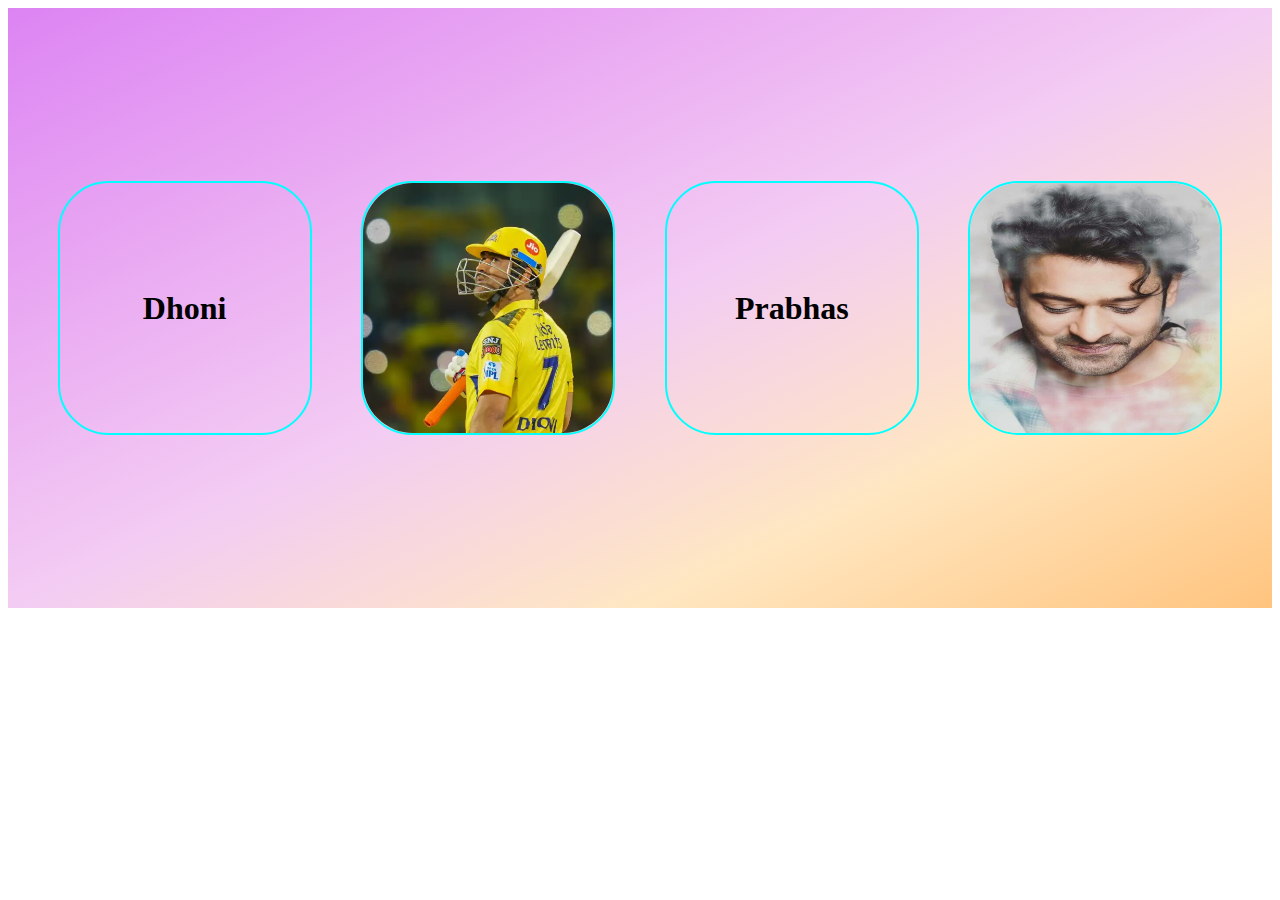
<file: Div Tag/html/task3.html>
<!DOCTYPE html>
<html lang="en">
<head>
    <meta charset="UTF-8">
    <meta name="viewport" content="width=device-width, initial-scale=1.0">
    <title>Document</title>
    <link rel="stylesheet" href="../css/task3.css">
</head>
<body>
    
    <div class="parent">

        <div class="child"><h1><b>Dhoni</b></h1></div>
        <div class="child">
            <img src="../resourse/357408.10.webp" width="150px" height="150px" alt="">
        </div>
        <div class="child"><h1><b>Prabhas</b></h1></div>
        <div class="child">
            <img src="../resourse/small-poster-prabhas-photo-series3-sl877-wall-poster-13x19-original-imagdtvaepb4p9x4.webp" alt="">
        </div>



    </div>


</body>
</html>
</file>
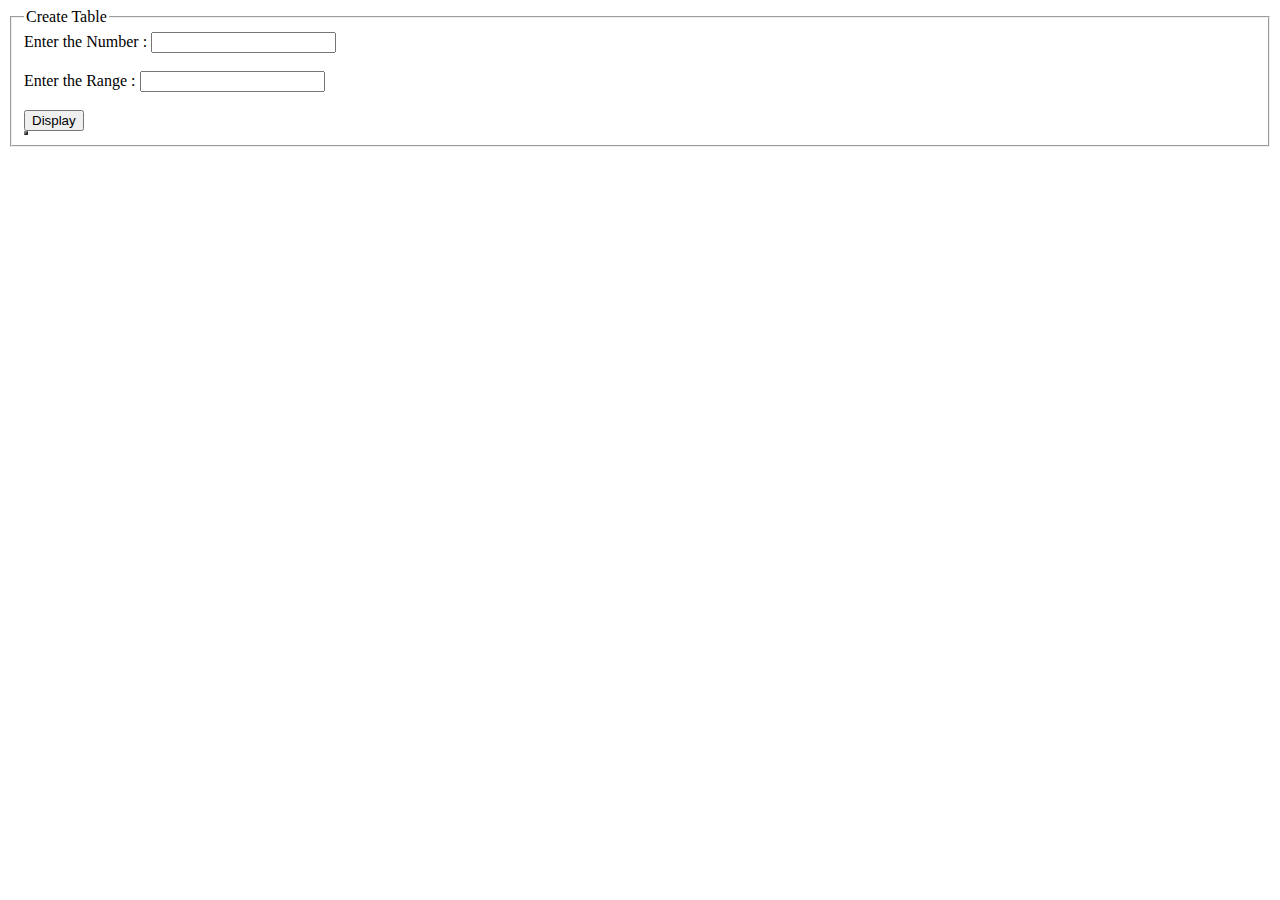
<file: Nav Tag Implementation/html/chatgpt.html>
<!DOCTYPE html>
<html lang="en">
<head>
    <meta charset="UTF-8">
    <meta name="viewport" content="width=device-width, initial-scale=1.0">
    <title>Document</title>

    <style>
        fo{
            width: 200px;
        }
    </style>


</head>
<body>
    
<fieldset>
<legend>Create Table</legend>
<form action="">
<table border="2px">
   

    <label for="number" >Enter the Number : </label>
    <input type="number" name="number" minlength="2" id="">
    <br><br>
    <label for="number" >Enter the Range : </label>
    <input type="number" name="number" minlength="2" id="">
    <br><br>
    <button type="submit">Display</button>

</table>


</form>

</fieldset>



    
</body>
</html>
</file>
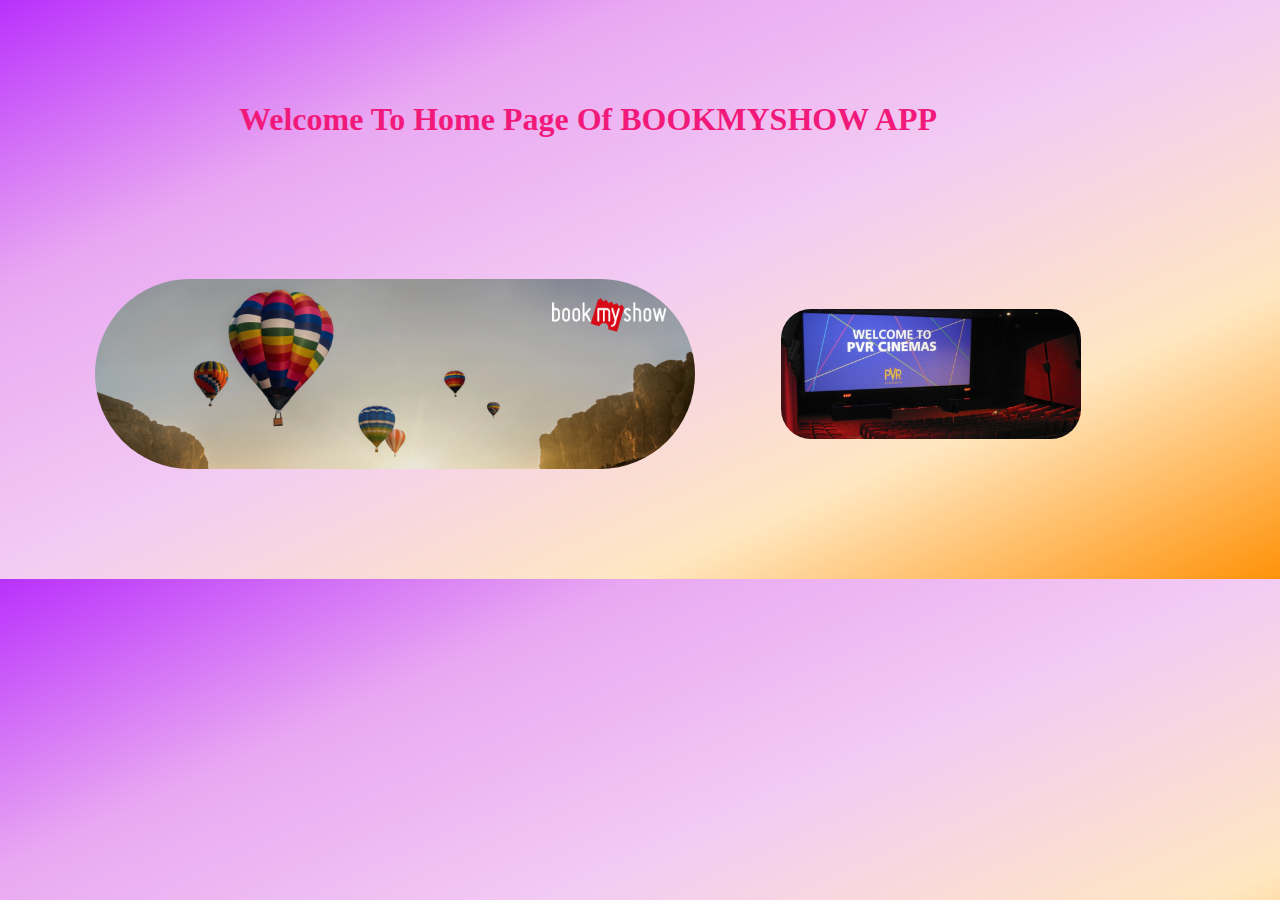
<file: Nav Tag Implementation/html/home.html>
<!DOCTYPE html>
<html lang="en">
<head>
    <meta charset="UTF-8">
    <meta name="viewport" content="width=device-width, initial-scale=1.0">
    <title>Document</title>
    <link rel="stylesheet" href="../css/home.css">
</head>
<body>
    <table>
<br>
<br>
<br><br>
<div class="parent">
    <div class="chi">
    <h1>Welcome To Home Page Of BOOKMYSHOW APP</h1>
</div>
<br>
<div class="ss">
    <section>

        <div class="s1">

        </div>
        <div  id="s2" class="s1">
        </div>
    </section>

</div>
</div> 
</table>
</body>
</html>
</file>
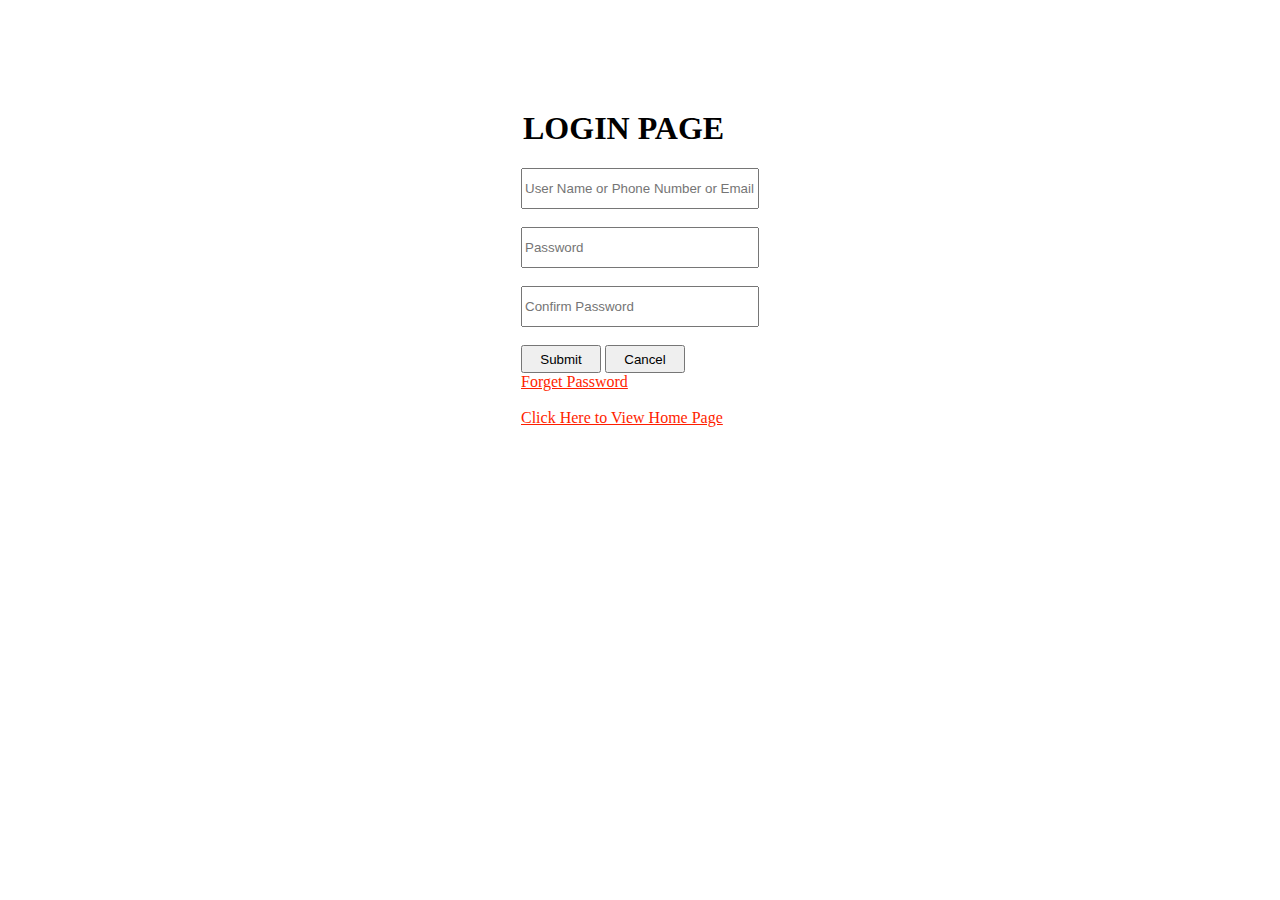
<file: Nav Tag Implementation/html/login.html>
<!DOCTYPE html>
<html lang="en">
<head>
    <meta charset="UTF-8">
    <meta name="viewport" content="width=device-width, initial-scale=1.0">
    <title>Document</title>
    <link rel="stylesheet" href="../css/login.css">
</head>
<body>
    <!-- <fieldset> -->
        <section>
        <legend><h1>LOGIN PAGE</h1></legend>
        <form action="" method="post">
            <!-- <label for="" name="us">Uername</label> -->
            <input id="ss" type="text" name="us" placeholder="User Name or Phone Number or Email">
            <br>
            <br>
            <!-- <label for="" name="us">Password</label> -->
            <input id="ss" type="password" name="us" placeholder="Password">
            <br>
            <br>
             <!-- <label for="" name="us">Password</label> -->
             <input id="ss" type="password" name="us" placeholder="Confirm Password">
             <br>
             <br>
            <button id="rr" type="submit">Submit</button>
            <button id="rr" type="reset">Cancel</button>
            <br>
            <!-- <br> -->
            <a id="we" href="">Forget Password</a>
            <br>
            <br>
            <a id="we" href="../html/home.html">Click Here to View Home Page</a>
        </form>
    </section>
    <!-- </fieldset> -->
</body>
</html>
</file>
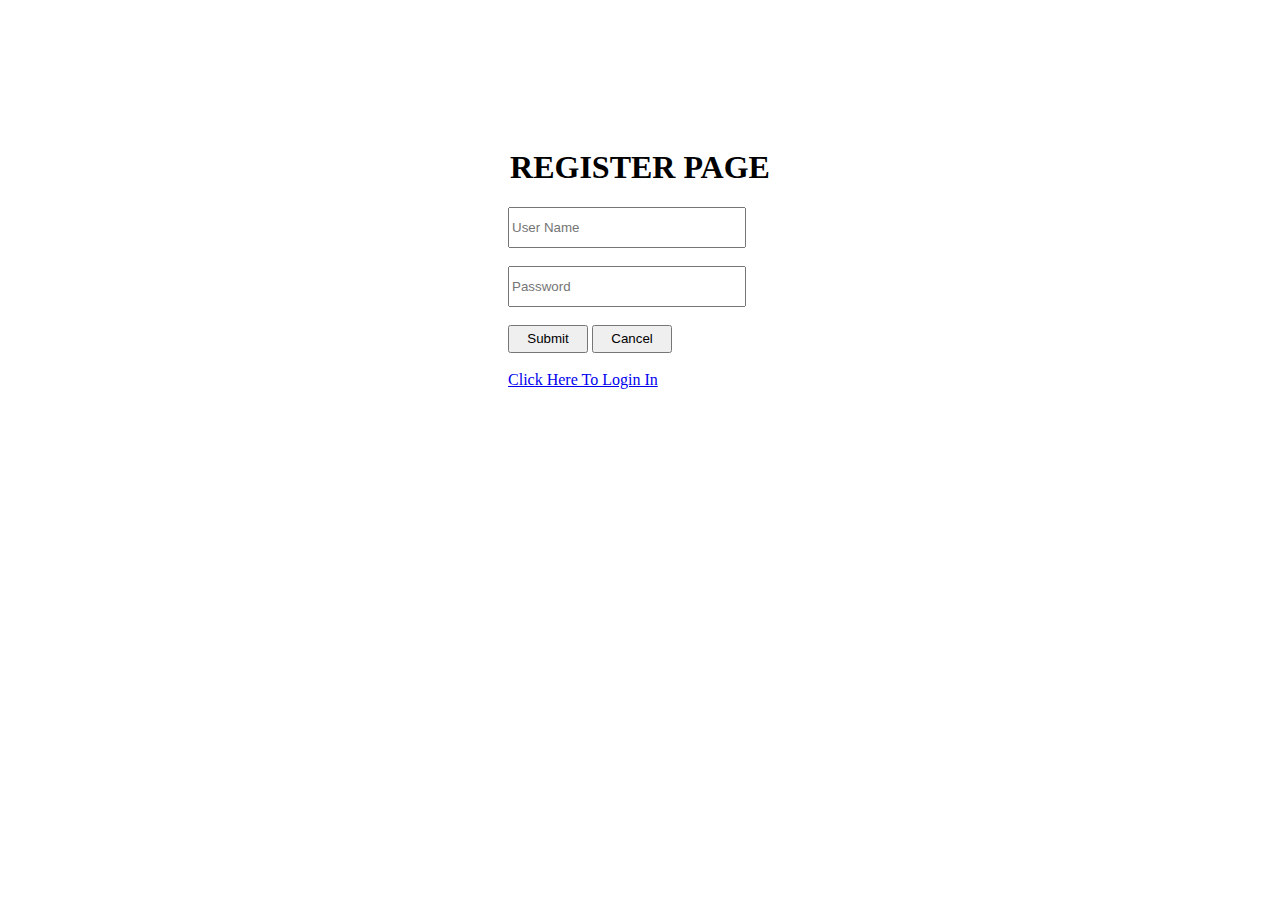
<file: Nav Tag Implementation/html/Register.html>
<!DOCTYPE html>
<html lang="en">
<head>
    <meta charset="UTF-8">
    <meta name="viewport" content="width=device-width, initial-scale=1.0">
    <title>Document</title>
   <link rel="stylesheet" href="../css/Register.css">
</head>
<body>
    
    <!-- <fieldset> -->
        <section>
        <legend><h1>REGISTER PAGE</h1></legend>
        <form action="">
            <!-- <label for="" name="us">Uername</label> -->
            <input id="ss" type="text" name="us" placeholder="User Name">
            <br>
            <br>
            <!-- <label for="" name="us">Password</label> -->
            <input id="ss" type="password" name="us" placeholder="Password">
            <br>
            <br>
            <button id="rr" type="submit">Submit</button>
            <button id="rr" type="reset">Cancel</button>
            <br>
            <br>
            <a href="../html/login.html">Click Here To Login In</a>
        </form>
    </section>
    <!-- </fieldset> -->
</body>
</html>
</file>
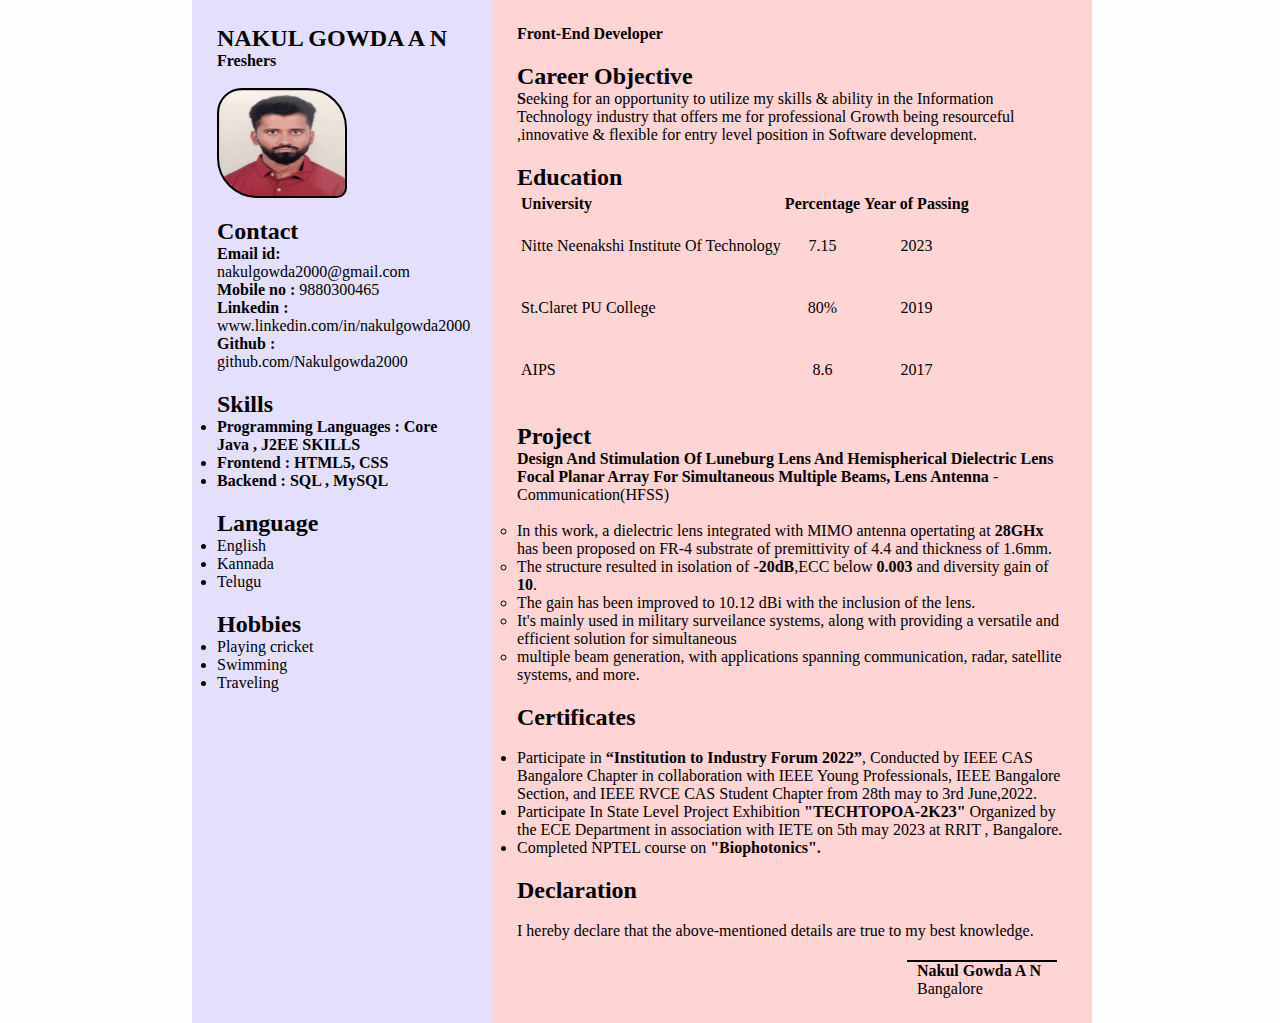
<file: Resume Template Using HTML and CSS/html/resume.html>
<!DOCTYPE html>
<html lang="en">

<head>
    <meta charset="UTF-8">
    <meta name="viewport" content="width=device-width, initial-scale=1.0">
    <title>Document</title>
    <link rel="stylesheet" href="../css/resume.css">
</head>

<body>

    <body>
        <div class="parent">
            <div class="left">
                <h2><b>NAKUL GOWDA A N</b></h2>
                <h4>Freshers</h4>
                <br>
                <div class="image">

                </div>
                <div class="Contact">
                    <h2>Contact</h2>
                    <p>
                        <b>Email id: </b>nakulgowda2000@gmail.com
                    </p>
                    <p>
                        <b>Mobile no : </b>9880300465
                    </p>
                    <p>
                        <b>Linkedin : </b>www.linkedin.com/in/nakulgowda2000
                    </p>
                    <p>
                        <b>Github : </b>github.com/Nakulgowda2000
                    </p>
                </div>
                <div class="Skills">
                    <h2>Skills</h2>
                    <ul>
                        <li>
                            <b>Programming Languages :
                                Core Java , J2EE SKILLS</b>
                        </li>
                        <li>
                            <b>Frontend : HTML5, CSS</b>
                        </li>
                        <li>
                            <b>Backend : SQL , MySQL</b>
                        </li>
                    </ul>
                </div>
                <div class="Language">
                    <h2>Language</h2>
                    <ul>
                        <li>English</li>
                        <li>Kannada</li>
                        <li>Telugu</li>

                    </ul>
                </div>
                <div class="Hobbies">
                    <h2>Hobbies</h2>
                    <ul>
                        <li>Playing cricket</li>
                        <li>Swimming</li>
                        <li>Traveling</li>

                    </ul>
                </div>

            </div>


            <div class="right">
                <div class="name">
                    <h1></h1>
                </div>
                <div class="title">
                    <p><b>Front-End Developer</b></p>
                </div>
                <div class="Summary">
                    <h2>Career Objective</h2>
                    <p>
                        <b>S</b>eeking for an opportunity to
                        utilize my skills & ability in the
                        Information Technology industry
                        that offers me for professional
                        Growth being resourceful
                        ,innovative & flexible for entry
                        level position in Software
                        development.
                    </p>
                </div>
                <div class="Education">
                    <h2>Education</h2>
                    <table align="center" cellspacing="4px" cellpadding="5px">
                        <tr>
                            <td><b>University</b></td>
                            <td><b>Percentage</b></td>
                            <td><b>Year of Passing</b></td>
                        </tr>
                        <tr>
                            <td>Nitte Neenakshi Institute Of Technology</td>
                            <td id="ss">7.15</td>
                            <td id="ss">2023</td>
                        </tr>
                        <tr>
                            <td>St.Claret PU College</td>
                            <td id="ss">80%</td>
                            <td id="ss">2019</td>
                        </tr>
                        <tr>
                            <td>AIPS</td>
                            <td id="ss">8.6</td>
                            <td id="ss">2017</td>
                        </tr>
                    </table>
                </div>
                <div class="project">
                    <ul>
                        <h2>Project</h2>
                        <!-- <li> -->
                        <ul>


                            <b>Design And Stimulation Of Luneburg Lens And Hemispherical Dielectric Lens Focal Planar
                                Array For Simultaneous Multiple Beams, Lens Antenna</b> - Communication(HFSS) <br> <br>
                            <li type="circle">In this work, a dielectric lens integrated with MIMO antenna opertating at <b>28GHx</b>
                                has been proposed on FR-4 substrate of premittivity of 4.4 and thickness of 1.6mm.</li>
                            <li>The structure resulted in isolation of <b>-20dB</b>,ECC below <b>0.003</b> and diversity
                                gain of <b>10</b>.</li>
                            <li>The gain has been improved to 10.12 dBi with the inclusion of the lens.</li>
                            <li>It's mainly used in military surveilance systems, along with providing a versatile and
                                efficient solution for simultaneous</li>
                            <li>multiple beam generation, with applications spanning communication, radar, satellite
                                systems, and more.</li>


                        </ul>
                        <!-- </li> -->
                    </ul>
                </div>

                <div class="certi">
                    <h2>Certificates</h2>
                    <br>
                    <ul>
                        <li>Participate in <b>“Institution to Industry Forum 2022”</b>,
                            Conducted by IEEE CAS Bangalore Chapter in
                            collaboration with IEEE Young Professionals, IEEE
                            Bangalore Section, and IEEE RVCE CAS Student
                            Chapter from 28th may to 3rd June,2022.
                        </li>
                        <li>Participate In State Level Project Exhibition <b>"TECHTOPOA-2K23"</b> Organized by the ECE
                            Department in association with IETE on 5th may 2023
                            at RRIT , Bangalore.</li>
                        <li>Completed NPTEL course on <b>"Biophotonics".</b></li>
                    </ul>
                    </p>
                </div>



                <div class="declaration">

                    <h2>Declaration</h2>
                    <br>
                    <p>I hereby declare that the above-mentioned details are true to my
                        best knowledge.
                    </p>
                </div>
                <hr id="hr">
                <div class="last">
                    <h4>Nakul Gowda A N</h4>
                    <h7>Bangalore</h7>
                </div>
            </div>
        </div>
    </body>

</html>
</file>
<file: Div Tag/css/task3.css>
.parent{
    /* border: 2px solid black; */
    height: 600px;
    display: flex;
    justify-content: space-evenly;
    align-items: center;
    background-image: linear-gradient(to top left, #FFC47E, #FFE7C1, #F3CCF3 ,#E9A8F2 ,#DC84F3);
}

.child{
    border: 2px solid aqua;
    height:250px;
    width: 250px;
    border-radius: 20%;
    display: flex;
    justify-content: space-evenly;
    align-items: center;
    box-shadow: 0px 0px 0px 2px rgb(#AC87C5, #E0AED0, #FF9800);
}

.child img{
/* border: 2px solid aqua; */
height: 250px;
width: 250px;
border-radius: 20%;
}
</file>
<file: Nav Tag Implementation/css/home.css>
body{
    background-image: linear-gradient(to top left, #FF9209, #FFE7C1, #F3CCF3 ,#E9A8F2 ,#B931FC);
}

h1{
/* border: 2px solid green; */
text-align: center;
/* height: 0px; */
}

.parent{
/* border: 2px solid black; */
height: 470px;
}
.chi{
/* border: 2px solid black; */
height: 70px;
width: 1160px;
}

.ss{
/* border: 2px solid black; */
height: 340px;
width: 1160px;

}
section{
/* border: 2px solid black; */
height: 370px;
display: flex;
justify-content: space-evenly;
align-items: center;
/* background-image: linear-gradient(to top left, #FF9209, #F3CCF3 ,#E9A8F2 ,#B931FC); */
/* background-image: url(../resourse/a.webp);
background-repeat: no-repeat; */
/* background-size: cover; */
}

.s1{
/* border: 2px solid black; */
height: 190px;
width: 600px;
background-image: url(../resourse/ssss.png);
background-size: 600px,160px;
background-repeat: no-repeat;
border-radius: 100px;
}

.section,#s2{
/* border: 2px solid black; */
height: 130px;
width: 300px;
background-image: url(../resourse/pvr.jpg);
background-repeat: no-repeat;
background-size: 300px,150px;
background-position: center;
border-radius: 30px;
}
h1{
color: #F11A7B ;
}
</file>
<file: Nav Tag Implementation/css/login.css>
body{
        
    display: flex;
    justify-content: center;
    align-items: center;
}

fieldset{
    width: 300px;
    height: 400px;
    display: flex;
    justify-content: space-evenly;
    align-items: center;
}


#ss{
    height: 35px;
    width: 230px;
}

#we{
    color: #FF1E00;
    text-align: center;
}

#rr{
    height: 28px;
    width: 80px;
}
body{
    background-image: url(https://i.pinimg.com/originals/e5/a2/02/e5a2022bfc835ef8c7bb6ff1e88beb8c.jpg);
    background-repeat: no-repeat;
    background-position: center;
    background-size: cover;
    display: flex;
    justify-content: space-evenly;
    align-items: center;
    height: 500px;
}
</file>
<file: Nav Tag Implementation/css/Register.css>
body{
        
    display: flex;
    justify-content: center;
    align-items: center;
}

fieldset{
    width: 300px;
    height: 400px;
    display: flex;
    justify-content: space-evenly;
    align-items: center;
}

/* fieldset{
    background-image: linear-gradient(to top ,#E6A4B4 ,#FAEF9B);
} */


section{

}

#ss{
    height: 35px;
    width: 230px;
    text-decoration: double;
}


#rr{
    height: 28px;
    width: 80px;
}
body{
    background-image: url(https://gpibkasihsetiaciledug.org/uploads/1/2/0/2/120260808/background-images/548165593.jpg);
    display: flex;
    justify-content: space-evenly;
    align-items: center;
    height: 500px;
}
</file>
<file: Resume Template Using HTML and CSS/css/resume.css>
* {
    margin: 0;
    padding: 0;
    box-sizing: border-box;
}

body {
    background-color: rgb(253, 254, 255);
    display: flex;
    justify-content: center;
    align-items: center;
}

.parent {
    width: 70%;
    max-width: 1010px;
    min-height: 400px;
    background-color: rgb(245, 239, 231);
    margin: 0px;
    display: grid;
    grid-template-columns: 2fr 4fr;
    /* border: 2px solid rgb(152, 97, 97) */
}

.left {
    position: initial;
    background-color: #E3DFFD;
    padding: 25px;
    width: 300px;

}

.right {
    position: initial;
    background-color: #FFD4D4;
    padding: 25px;
    width: 600px;

}

.image,
.Contact,
.Skills,
.Language,
.Hobbies,
.title,
.Summary,
.Education,
.project,
.certi,
.declaration {
    margin-bottom: 20px;
}

.h2 {
    background-color: #E6A4B4;
}


#ss {
    /* border: 2px solid black; */
    padding: 20px;

}

.image {
    border: 2px solid black;
    height: 110px;
    width: 130px;
    background-image: url(../resourse/nakul\ pic.jpg);
    padding-right: 20px;
    padding-top: 4px;
    background-size: 130px 120px;
    border-radius: 25px 40px 10px 40px;
}

.as {

    align-content: center;
}

#ss {
    text-align: center;
}


#hr {
    width: 150px;
    border: 1.2px solid black;
    position: relative;
    left: 390px;
}


.last {
    position: relative;
    left: 400px;
}
</file>
